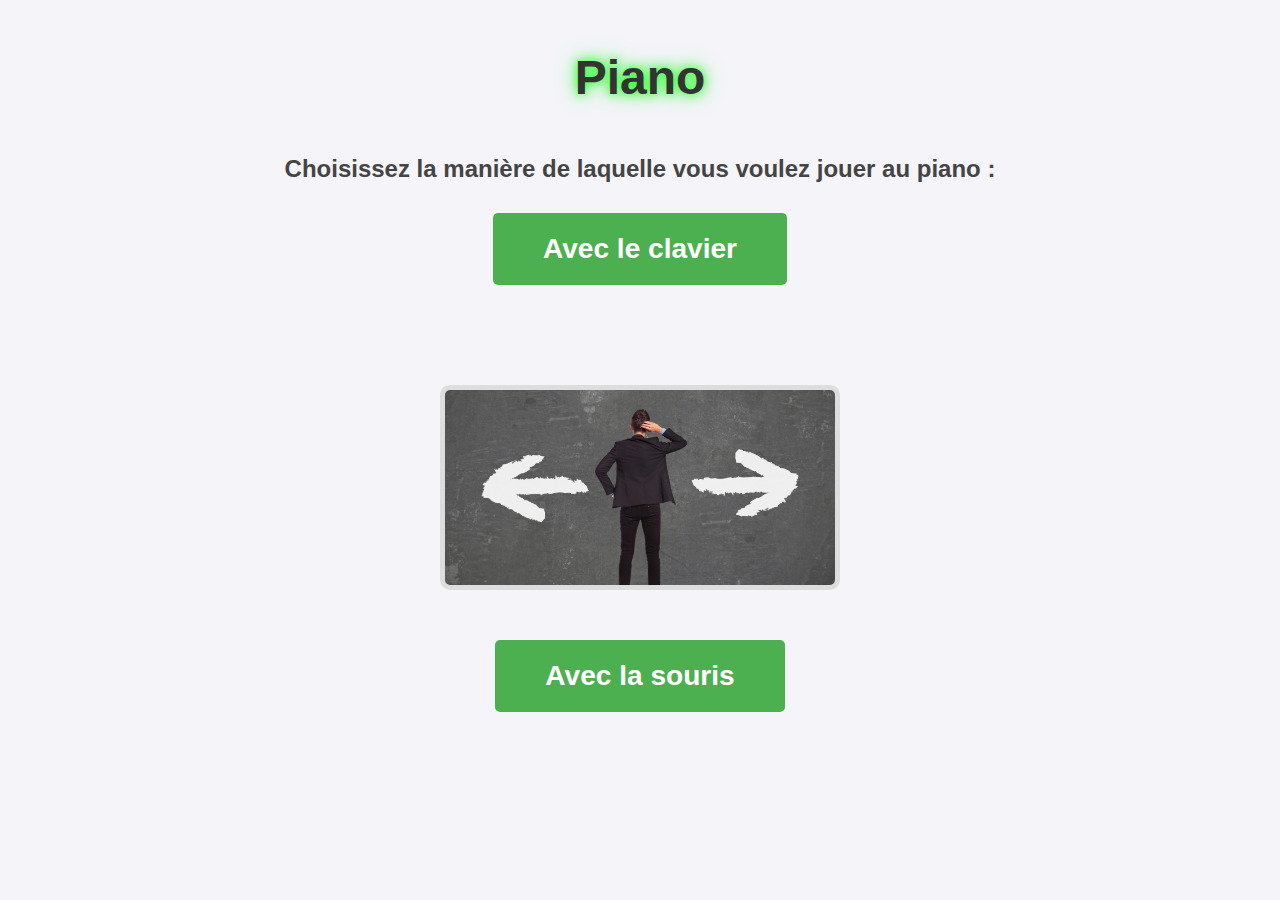
<file: index.html>
<!DOCTYPE html>
<html lang="en">
  <head>
    <meta charset="UTF-8" />
    <meta http-equiv="X-UA-Compatible" content="IE=edge" />
    <meta name="viewport" content="width=device-width, initial-scale=1.0" />
    <title>Projet Piano</title>

    <link rel="stylesheet" href="home.css" />
  </head>
  <body>
    <div class="content">
      <div class="effetneon">
        <h1>Piano</h1>
      </div>

      <div class="Choix">
        <h2 id="C">
          Choisissez la manière de laquelle vous voulez jouer au piano :
        </h2>
        <div class="button-container">
          <button class="btn1" id="Choix1">
            <h3 id="c1">Avec le clavier</h3>
          </button>

          <img src="choix.png" id="Photo" alt="Choisir une option">
          
          <button class="btn2" id="Choix2">
            <h3 id="c2">Avec la souris</h3>
          </button>
        </div>
      </div>
    </div>

    <script src="index.js"></script>
  </body>
</html>
</file>
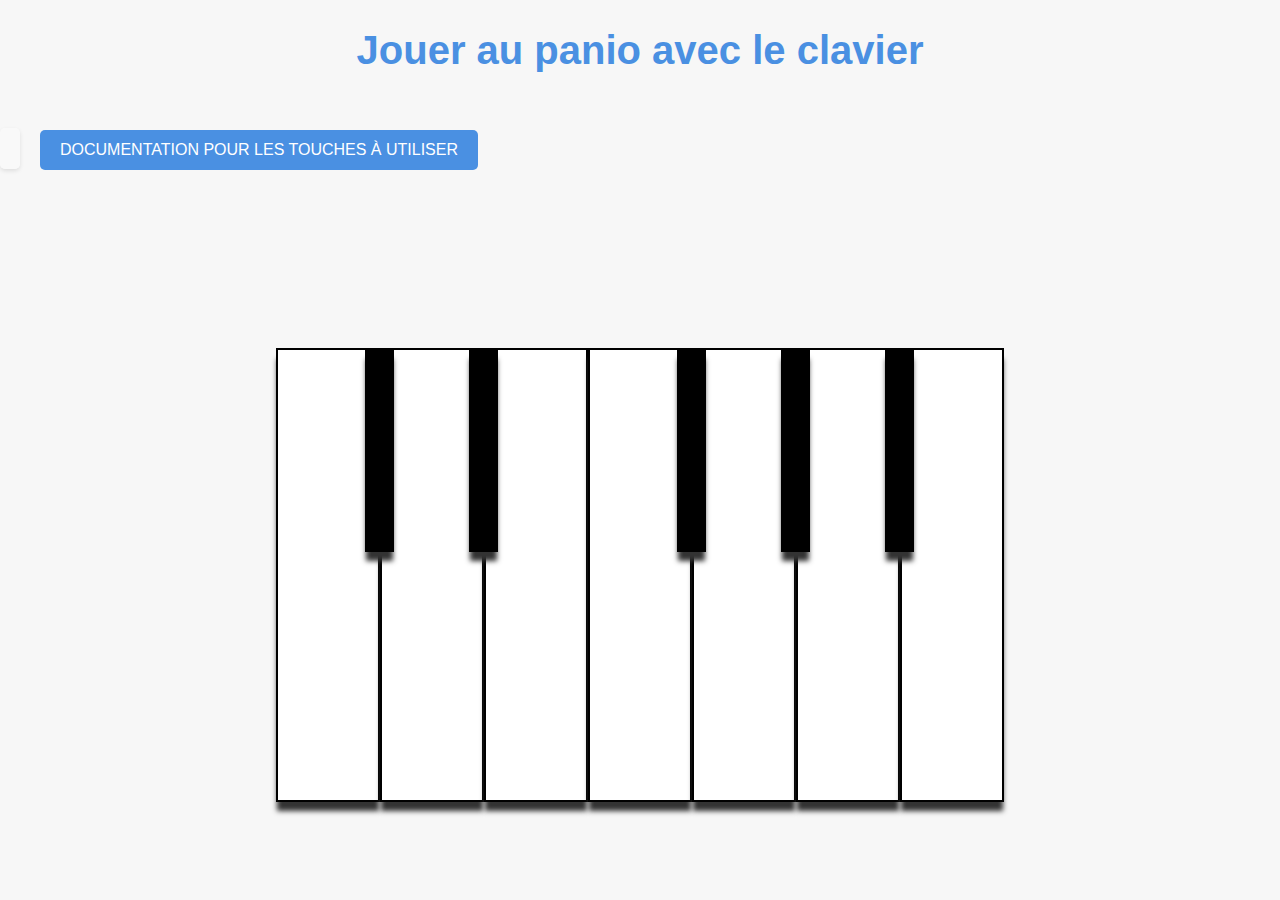
<file: index(clavier).html>
<!DOCTYPE html>
<html lang="en">
<head>
    <meta charset="UTF-8">
    <meta http-equiv="X-UA-Compatible" content="IE=edge">
    <meta name="viewport" content="width=device-width, initial-scale=1.0">
    <title>Projet Piano</title>
    <link rel="stylesheet" href="style.css">
</head>
<body>
    <div class="content">
        <h1>Jouer au panio avec le clavier</h1>
        <span id="key"></span>
        
        <button class="btn" id="docc">Documentation pour les touches à utiliser</button> 
        
        <ul id="Liste" class="docList">
            <li class="docToucheBlanche">
                Do = Touche D <br>
                Re = Touche F <br>
                Mi = Touche G <br>
                Fa = Touche H <br>
                Sol = Touche J <br>
                La = Touche K <br>
                Si = Touche L
            </li>
            <li class="docToucheNoir">
                DoNoir = Touche R <br>
                ReNoir = Touche T <br>
                FaNoir = Touche U <br>
                SolNoir = Touche I <br>
                LaNoir = Touche O
            </li>
        </ul>

        <div id="container">
            <div id="piano">
                <div class="touche blanche" id="do"></div>
                <div class="touche noire" id="doDiese" style="left: 89px"></div>
                <div class="touche blanche" id="re"></div>
                <div class="touche noire" id="reDiese" style="left: 193px"></div>
                <div class="touche blanche" id="mi"></div>
                <div class="touche blanche" id="fa"></div>
                <div class="touche noire" id="faDiese" style="left: 401px"></div>
                <div class="touche blanche" id="sol"></div>
                <div class="touche noire" id="solDiese" style="left: 505px"></div>
                <div class="touche blanche" id="la"></div>
                <div class="touche noire" id="laDiese" style="left: 609px"></div>
                <div class="touche blanche" id="si"></div>
            </div>
        </div>
    </div>

    <script src="index(clavier).js"></script>
</body>
</html>
</file>
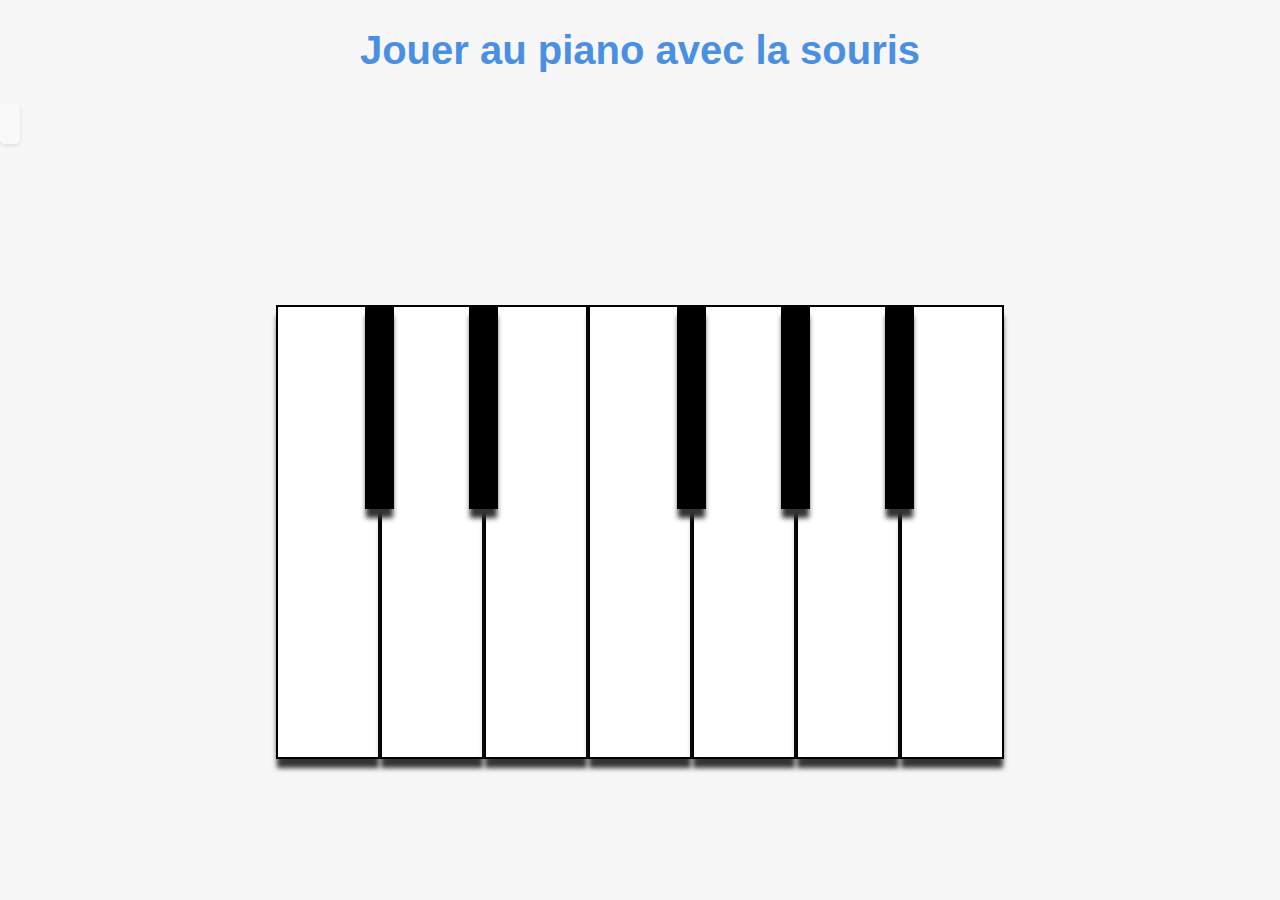
<file: index(souris).html>
<!DOCTYPE html>
<html lang="en">
<head>
    <meta charset="UTF-8">
    <meta http-equiv="X-UA-Compatible" content="IE=edge">
    <meta name="viewport" content="width=device-width, initial-scale=1.0">
    <title>Projet Piano</title>

    <link rel="stylesheet" href="style.css">

</head>
<body>

    <div class="effetneon">
        <h1>Jouer au piano avec la souris</h1>
    </div>

    <span id="key"></span>

       <ul>
        
    <div id="container">
        <div id="pianoS">
            <div class="touche blanche" id="do"></div>
            <div class="touche noire" id="doDiese" style="left: 89px"></div>
            <div class="touche blanche" id="re"></div>
            <div class="touche noire" id="reDiese" style="left: 193px"></div>
            <div class="touche blanche" id="mi"></div>
            <div class="touche blanche" id="fa"></div>
            <div class="touche noire" id="faDiese" style="left: 401px"></div>
            <div class="touche blanche" id="sol"></div>
            <div class="touche noire" id="solDiese" style="left: 505px"></div>
            <div class="touche blanche" id="la"></div>
            <div class="touche noire" id="laDiese" style="left: 609px"></div>
            <div class="touche blanche" id="si"></div>
        </div>
    </div>
       </ul>

    <script src="index(souris).js"></script>
</body>
</html>
</file>
<file: home.css>
* {
    margin: 0;
    padding: 0;
    box-sizing: border-box;
    cursor: pointer;
  }
  
  body {
    background-color: #f4f4f9;
    font-family: Arial, sans-serif;
  }
  
  .content {
    max-width: 1100px;
    margin: 0 auto;
    padding: 20px;
  }
  
  .effetneon h1 {
    text-align: center;
    margin-top: 30px;
    font-size: 3em;
    color: #333;
    text-shadow: 0 0 10px rgba(0, 255, 0, 0.8), 0 0 20px rgba(0, 255, 0, 0.7);
  }
  
  .Choix {
    text-align: center;
    margin-top: 50px;
  }
  
  #C {
    font-size: 1.5em;
    color: #444;
    margin-bottom: 30px;
  }
  
  .button-container {
    display: flex;
    justify-content: center;
    gap: 50px;
    flex-direction: column;
    align-items: center;
  }
  
  .btn1, .btn2 {
    background-color: #4CAF50;
    color: white;
    padding: 20px 50px;
    border: none;
    border-radius: 5px;
    font-size: 1.5em;
    cursor: pointer;
    transition: background-color 0.3s ease;
    margin-bottom: 30px;
  }
  
  .btn1:hover, .btn2:hover {
    background-color: #45a049;
  }
  
  #Photo {
    width: 100%;
    max-width: 400px;
    height: auto;
    border-radius: 10px;
    margin-top: 20px;
    border: 5px solid #ddd;
  }
  
  @media (max-width: 768px) {
    .button-container {
      flex-direction: column;
      gap: 20px;
    }
  
    .btn1, .btn2 {
      padding: 15px 40px;
      font-size: 1.2em;
    }
  
    #Photo {
      max-width: 80%;
    }
  }
</file>
<file: style.css>
* {
  margin: 0;
  padding: 0;
  font-family: "Arial", sans-serif;
  cursor: crosshair;
}

body {
  background-color: #f7f7f7;
  color: #333;
  font-size: 16px;
  line-height: 1.5;
}

#content {
  max-width: 1200px;
  margin: 0 auto;
  padding: 20px;
  text-align: center;
}

h1 {
  font-size: 2.5rem;
  color: #4a90e2;
  margin-bottom: 30px;
  text-align: center;
  padding-top: 20px;
}

#container {
  display: flex;
  justify-content: center;
}

#piano {
  display: flex;
  flex-direction: row;
  position: relative;
  text-align: center;
}

#pianoS {
  display: flex;
  flex-direction: row;
  position: relative;
  text-align: center;
  margin-top: 13%;
}

.touche {
  height: 450px;
  width: 100px;
  border: 2px solid black;
  box-shadow: 0px 10px 5px -1px;
  background-color: white;
}

.noire {
  background-color: black;
  height: 200px;
  width: 25px;
  position: absolute;
}

#do.Appuie {
  box-shadow: 0px 10px 5px -10px;
}
#re.Appuie {
  box-shadow: 0px 10px 5px -10px;
}
#mi.Appuie {
  box-shadow: 0px 10px 5px -10px;
}
#fa.Appuie {
  box-shadow: 0px 10px 5px -10px;
}
#sol.Appuie {
  box-shadow: 0px 10px 5px -10px;
}
#la.Appuie {
  box-shadow: 0px 10px 5px -10px;
}
#si.Appuie {
  box-shadow: 0px 10px 5px -10px;
}

#doDiese.Appuie {
  box-shadow: 0px 10px 5px -10px;
}
#reDiese.Appuie {
  box-shadow: 0px 10px 5px -10px;
}
#faDiese.Appuie {
  box-shadow: 0px 10px 5px -10px;
}
#solDiese.Appuie {
  box-shadow: 0px 10px 5px -10px;
}
#laDiese.Appuie {
  box-shadow: 0px 10px 5px -10px;
}

#Liste {
  display: flex;
  align-items: center;
  position: relative;
  margin-left: 35px;
}

.docToucheBlanche,
.docToucheNoir {
  visibility: hidden;
  list-style-type: none;
  margin: 0;
  padding: 0;
  transition: visibility 0.3s ease, margin 0.3s ease;
}

.docToucheBlanche {
  margin-left: 0;
}

.docToucheNoir {
  margin-right: 0;
  position: relative;
}

.showdoc {
  visibility: visible;
}

#key {
  font-size: 1.2rem;
  color: #888;
  text-align: center;
  padding: 10px;
  background-color: #f9f9f9;
  border-radius: 5px;
  box-shadow: 0 2px 4px rgba(0, 0, 0, 0.1);
}

#Liste li {
  margin: 5px;
  background-color: #f0f0f0;
  border-radius: 5px;
  box-shadow: 0 2px 4px rgba(0, 0, 0, 0.05);
  transition: transform 0.3s ease;
}

#Liste li:hover {
  transform: scale(1.05);
  background-color: #e8e8e8;
}

.btn {
  background-color: #4a90e2;
  margin-left: 20px;
  height: 40px;
  border: none;
  border-radius: 5px;
  color: white;
  font-size: 16px;
  text-transform: uppercase;
  padding: 0 20px;
  margin-top: 20px;
  transition: background-color 0.3s ease, transform 0.2s ease;
}

.btn:hover {
  background-color: #357ab7;
  transform: scale(1.05);
}
</file>
